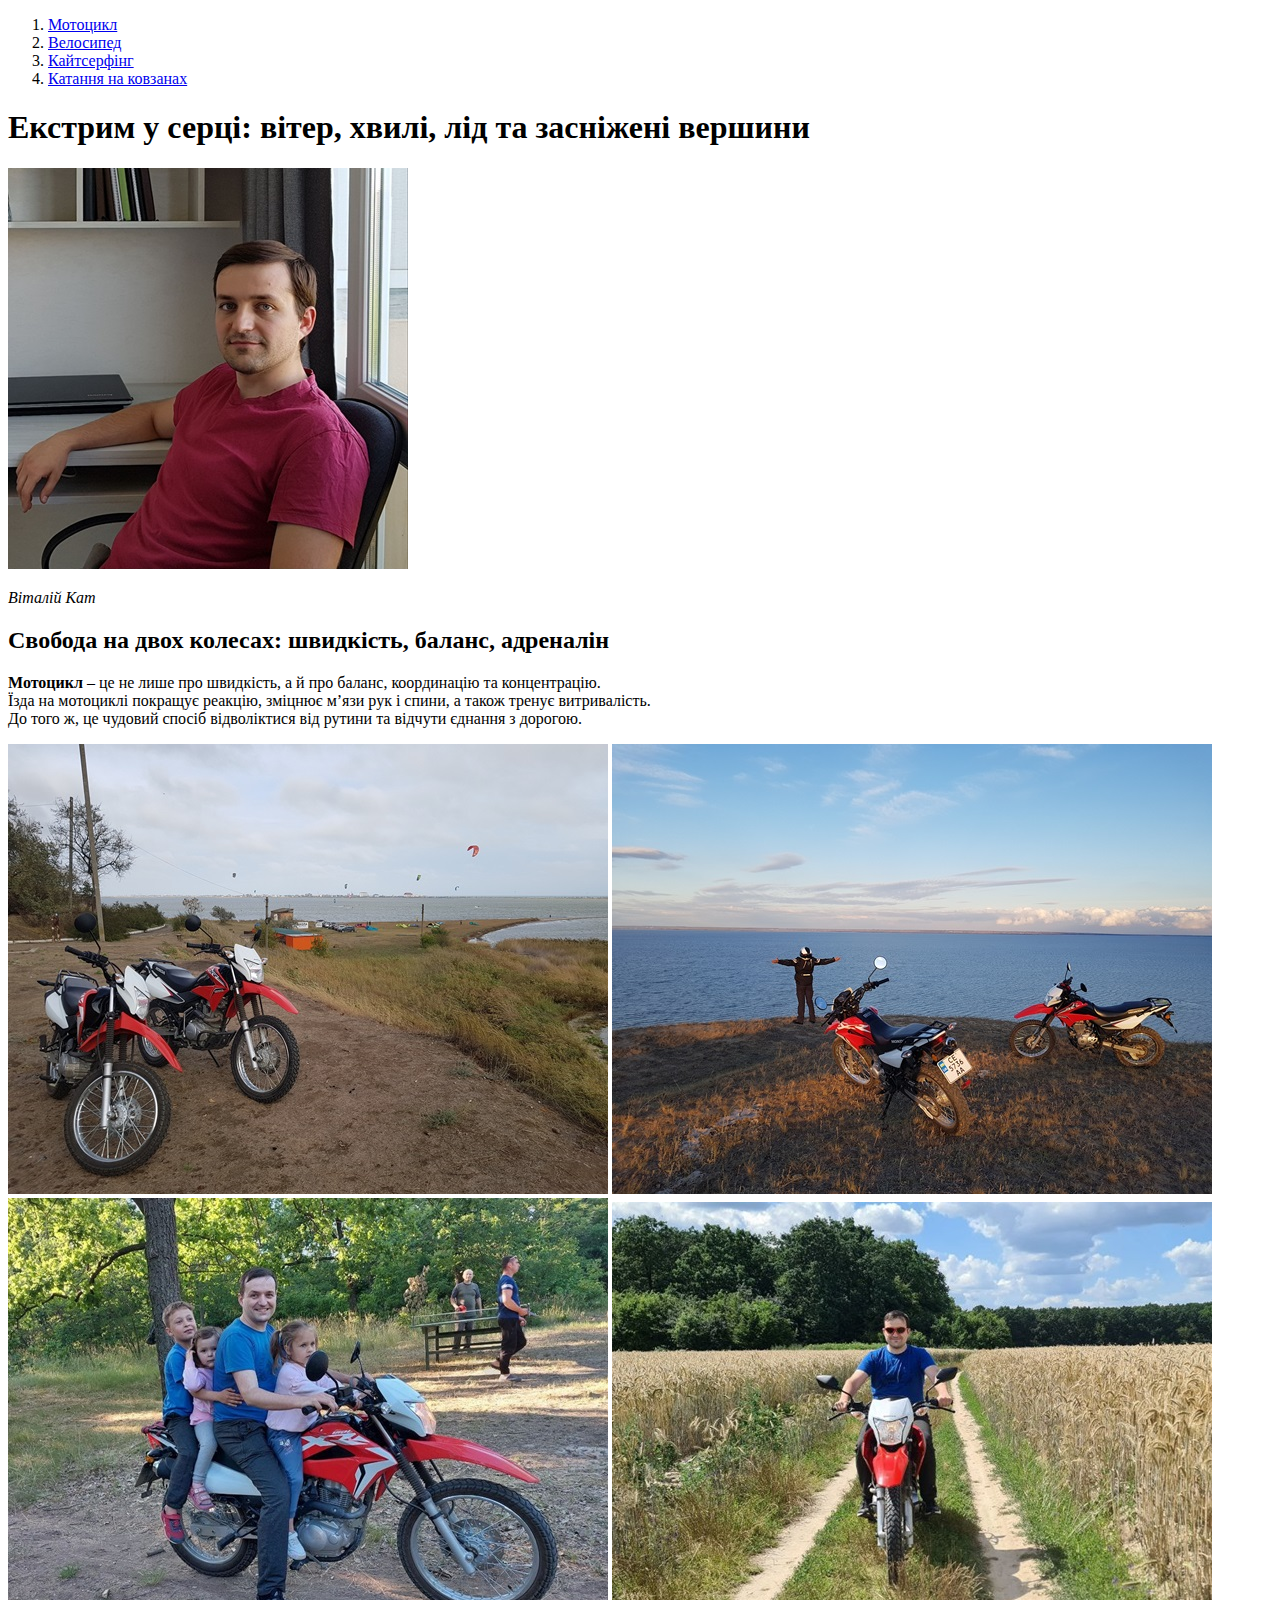
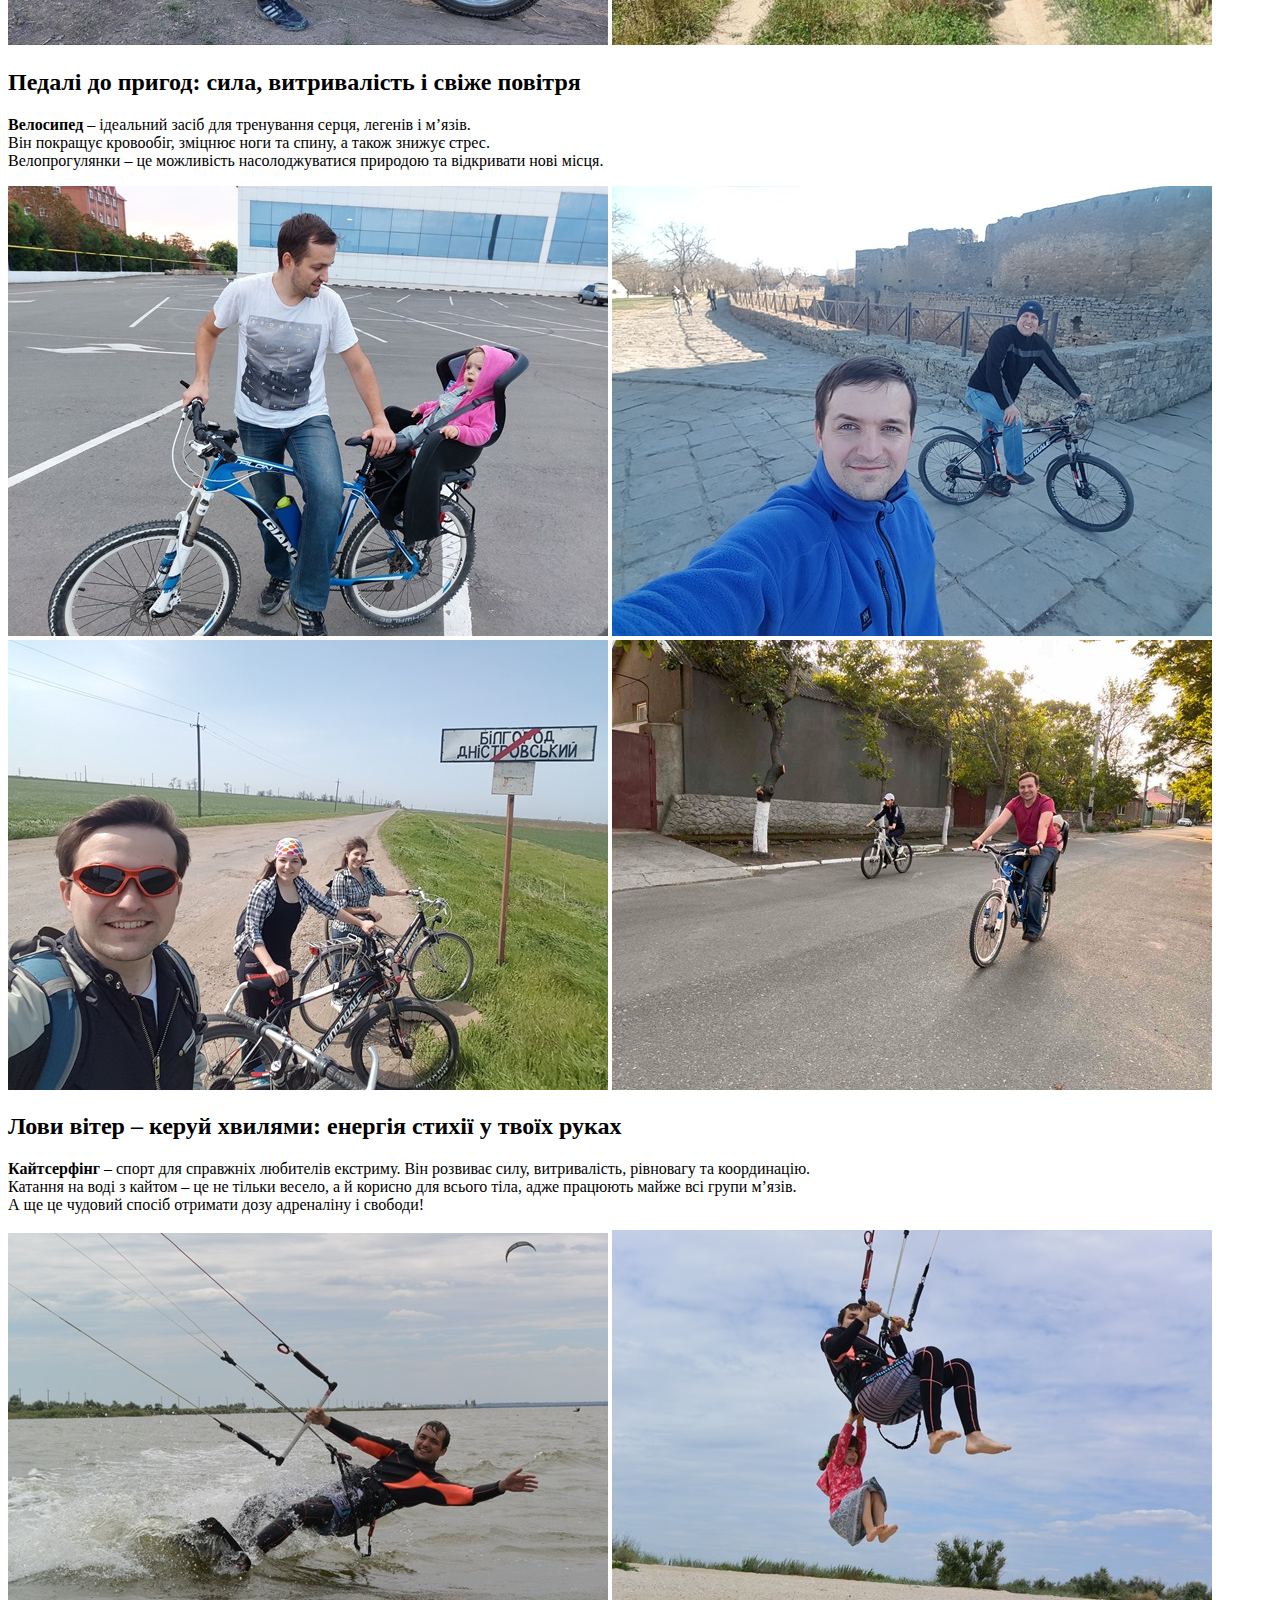
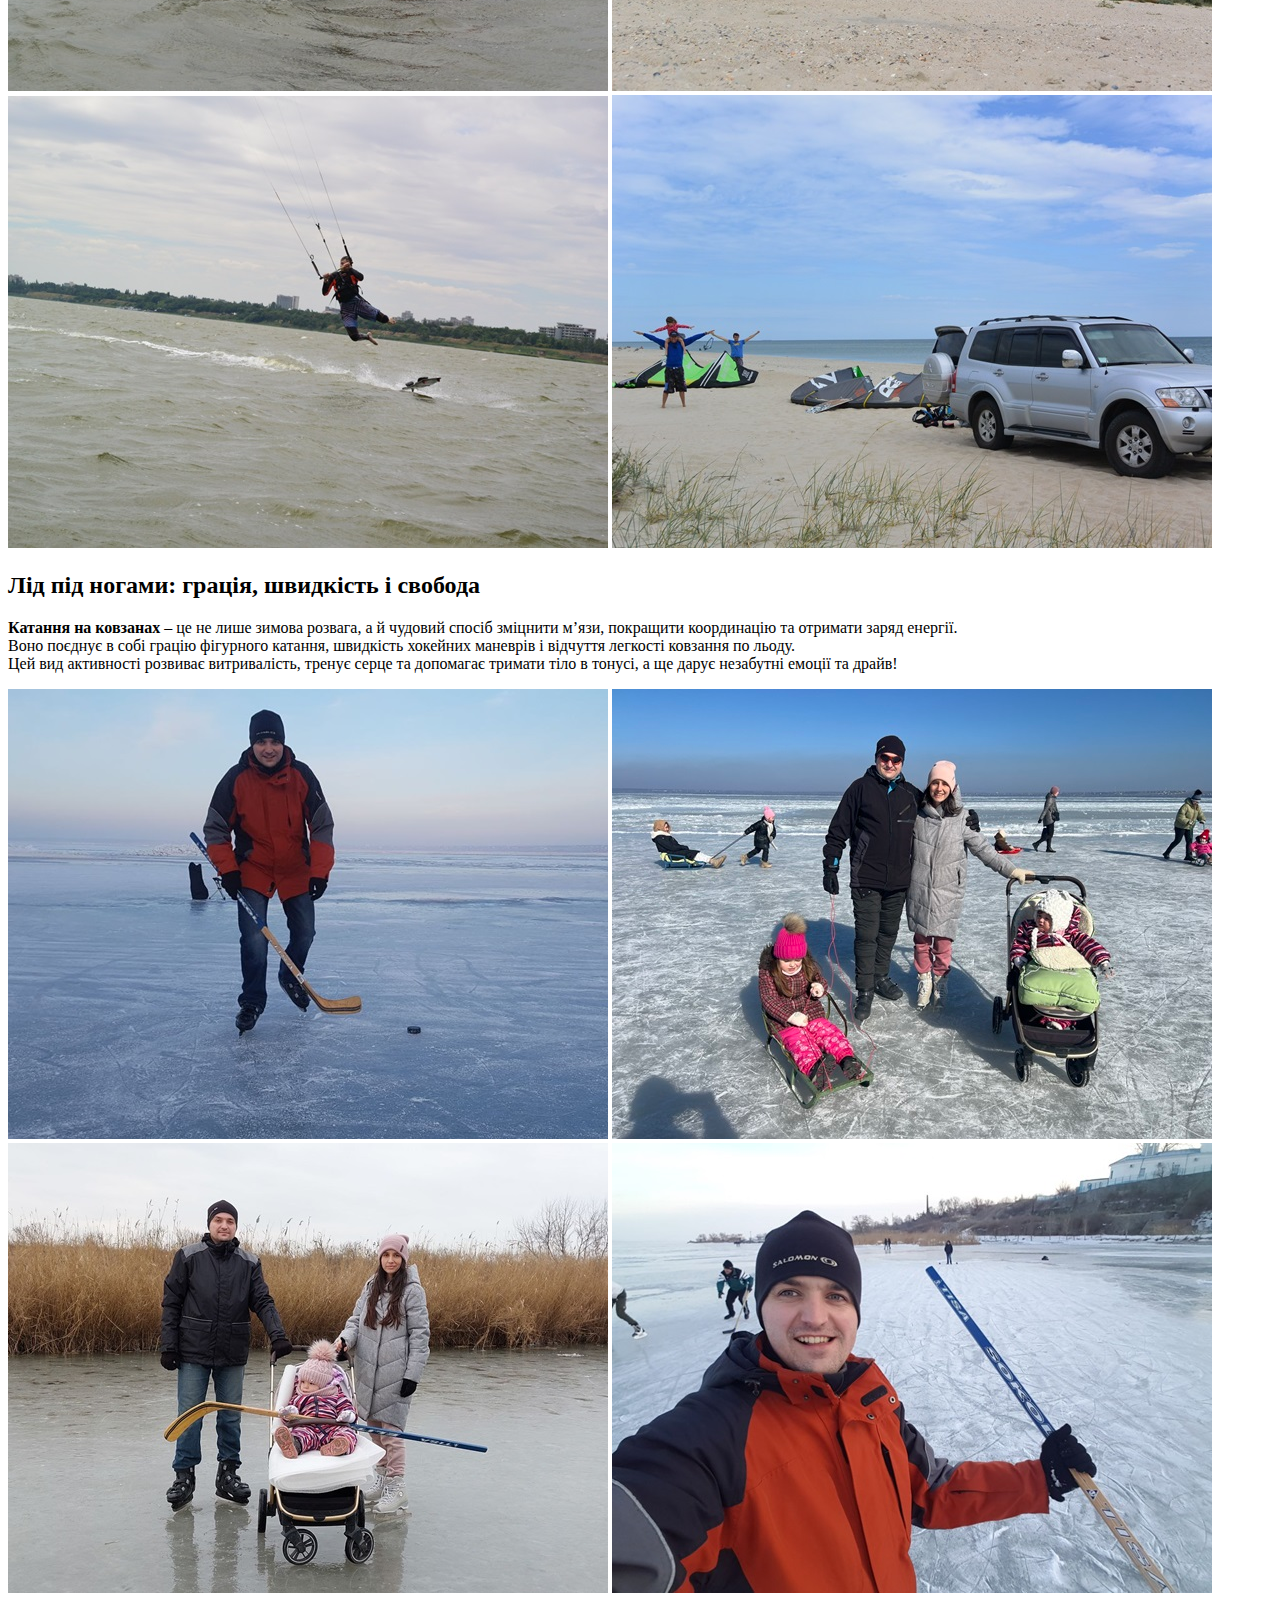
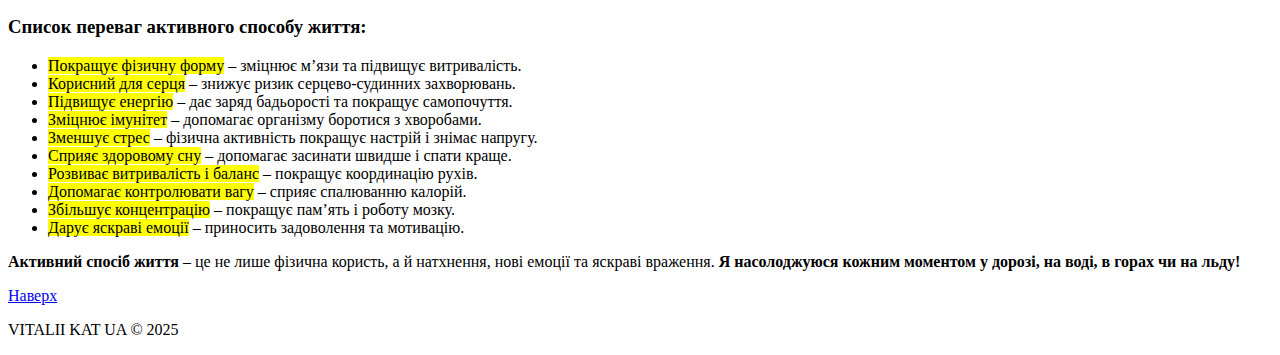
<file: lesson_02/index.html>
<!DOCTYPE html>
<html lang="uk">
<head>
    <meta charset="UTF-8">
    <meta name="viewport" content="width=device-width, initial-scale=1.0">
    <title>About me | vitalii.ua</title>
</head>
<body>
    <header id="up">
        <nav>
            <ol>
                <li><a href="#moto">Мотоцикл</a></li>
                <li><a href="#velo">Велосипед</a></li>
                <li><a href="#kite">Кайтсерфінг</a></li>
                <li><a href="#skates">Катання на ковзанах</a></li>
            </ol>
        </nav>
    </header>

    <main>
        <section>
            <h1>Екстрим у серці: вітер, хвилі, лід та засніжені вершини</h1>
            <img title="Віталій" src="img/vitalii.jpg" alt="Віталій Кат">
            <p><em>Віталій Кат</em></p>
        </section>

        <section id="moto">
            <h2>Свобода на двох колесах: швидкість, баланс, адреналін</h2>
            <p><strong>Мотоцикл</strong> – це не лише про швидкість, а й про баланс, координацію та концентрацію.<br> Їзда на мотоциклі покращує реакцію, зміцнює м’язи рук і спини, а також тренує витривалість.<br> До того ж, це чудовий спосіб відволіктися від рутини та відчути єднання з дорогою.</p>
            <div>
                <img src="img/moto-01.jpg" alt="Два мотоцикли Honda на фоні лиману">
                <img src="img/moto-02.jpg" alt="Два мотоцикла на горі, мотоциклист дивиться на лиман">
                <img src="img/moto-03.jpg" alt="Катаю дітей на мотоциклі">
                <img src="img/moto-04.jpg" alt="Катаюсь на мотоциклі полями">
            </div>
        </section>

        <section id="velo">
            <h2>Педалі до пригод: сила, витривалість і свіже повітря</h2>
            <p><strong>Велосипед</strong> – ідеальний засіб для тренування серця, легенів і м’язів.<br> Він покращує кровообіг, зміцнює ноги та спину, а також знижує стрес.<br> Велопрогулянки – це можливість насолоджуватися природою та відкривати нові місця.</p>
            <div>
                <img src="img/velo-01.jpg" alt="Катання на велосипеді з дитиною у спеціальному кріслі">
                <img src="img/velo-02.jpg" alt="Вело прогулянка до фортеці">
                <img src="img/velo-03.jpg" alt="Вело похід з друзями">
                <img src="img/velo-04.jpg" alt="Вело прогулянка сім'єю по місту">
            </div>
        </section>

        <section id="kite">
            <h2>Лови вітер – керуй хвилями: енергія стихії у твоїх руках</h2>
            <p><strong>Кайтсерфінг</strong> – спорт для справжніх любителів екстриму. Він розвиває силу, витривалість, рівновагу та координацію.<br> Катання на воді з кайтом – це не тільки весело, а й корисно для всього тіла, адже працюють майже всі групи м’язів.<br> А ще це чудовий спосіб отримати дозу адреналіну і свободи!</p>
            <div>
                <img src="img/kite-01.jpg" alt="Катання на кайті">
                <img src="img/kite-02.jpg" alt="Політ на кайті з племінницею">
                <img src="img/kite-03.jpg" alt="Невдалий, але гарний стрибок на кайті">
                <img src="img/kite-04.jpg" alt="Сімейне катання на кайті">
            </div>
        </section>

        <section id="skates">
            <h2>Лід під ногами: грація, швидкість і свобода</h2>
            <p><strong>Катання на ковзанах</strong> – це не лише зимова розвага, а й чудовий спосіб зміцнити м’язи, покращити координацію та отримати заряд енергії.<br> Воно поєднує в собі грацію фігурного катання, швидкість хокейних маневрів і відчуття легкості ковзання по льоду.<br> Цей вид активності розвиває витривалість, тренує серце та допомагає тримати тіло в тонусі, а ще дарує незабутні емоції та драйв!</p>
            <div>
                <img src="img/skates-01.jpg" alt="Катання на ковзанах з клюшкою">
                <img src="img/skates-02.jpg" alt="Сімейний вихід на лід">
                <img src="img/skates-03.jpg" alt="Сімейний вихід на лід">
                <img src="img/skates-04.jpg" alt="Катання на ковзанах з клюшкою">
            </div>
        </section>

        <section>
            <h3>Cписок переваг активного способу життя:</h3>
            <ul>
                <li><mark>Покращує фізичну форму</mark> – зміцнює м’язи та підвищує витривалість.</li>
                <li><mark>Корисний для серця</mark> – знижує ризик серцево-судинних захворювань.</li>
                <li><mark>Підвищує енергію</mark> – дає заряд бадьорості та покращує самопочуття.</li>
                <li><mark>Зміцнює імунітет</mark> – допомагає організму боротися з хворобами.</li>
                <li><mark>Зменшує стрес</mark> – фізична активність покращує настрій і знімає напругу.</li>
                <li><mark>Сприяє здоровому сну</mark> – допомагає засинати швидше і спати краще.</li>
                <li><mark>Розвиває витривалість і баланс</mark> – покращує координацію рухів.</li>
                <li><mark>Допомагає контролювати вагу</mark> – сприяє спалюванню калорій.</li>
                <li><mark>Збільшує концентрацію</mark> – покращує пам’ять і роботу мозку.</li>
                <li><mark>Дарує яскраві емоції</mark> – приносить задоволення та мотивацію.</li>
            </ul>
            <p><strong>Активний спосіб життя</strong> – це не лише фізична користь, а й натхнення, нові емоції та яскраві враження. <strong>Я насолоджуюся кожним моментом у дорозі, на воді, в горах чи на льду!</strong></p>
        </section>

        <a href="#up">Наверх</a>
    </main>
    
    <footer>
        <p>VITALII KAT UA © 2025</p>
    </footer>
    
</body>
</html>
</file>
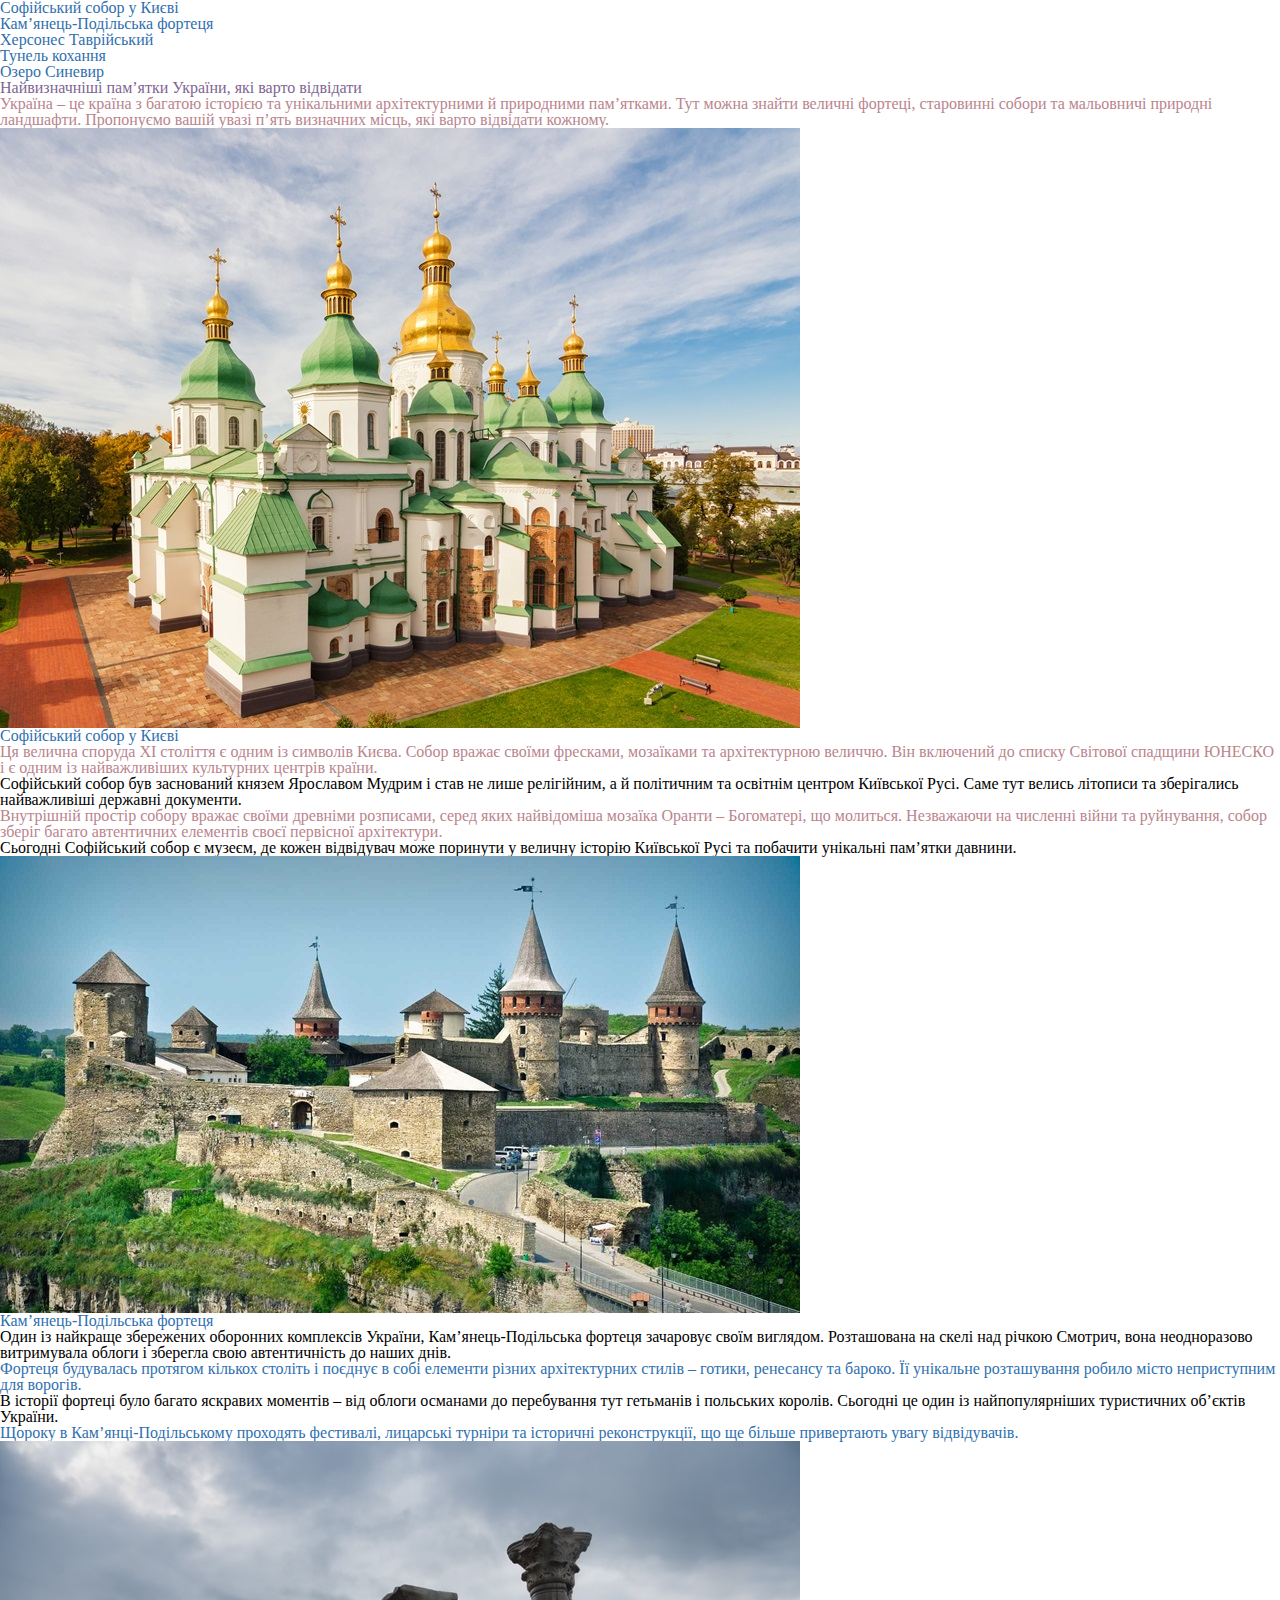
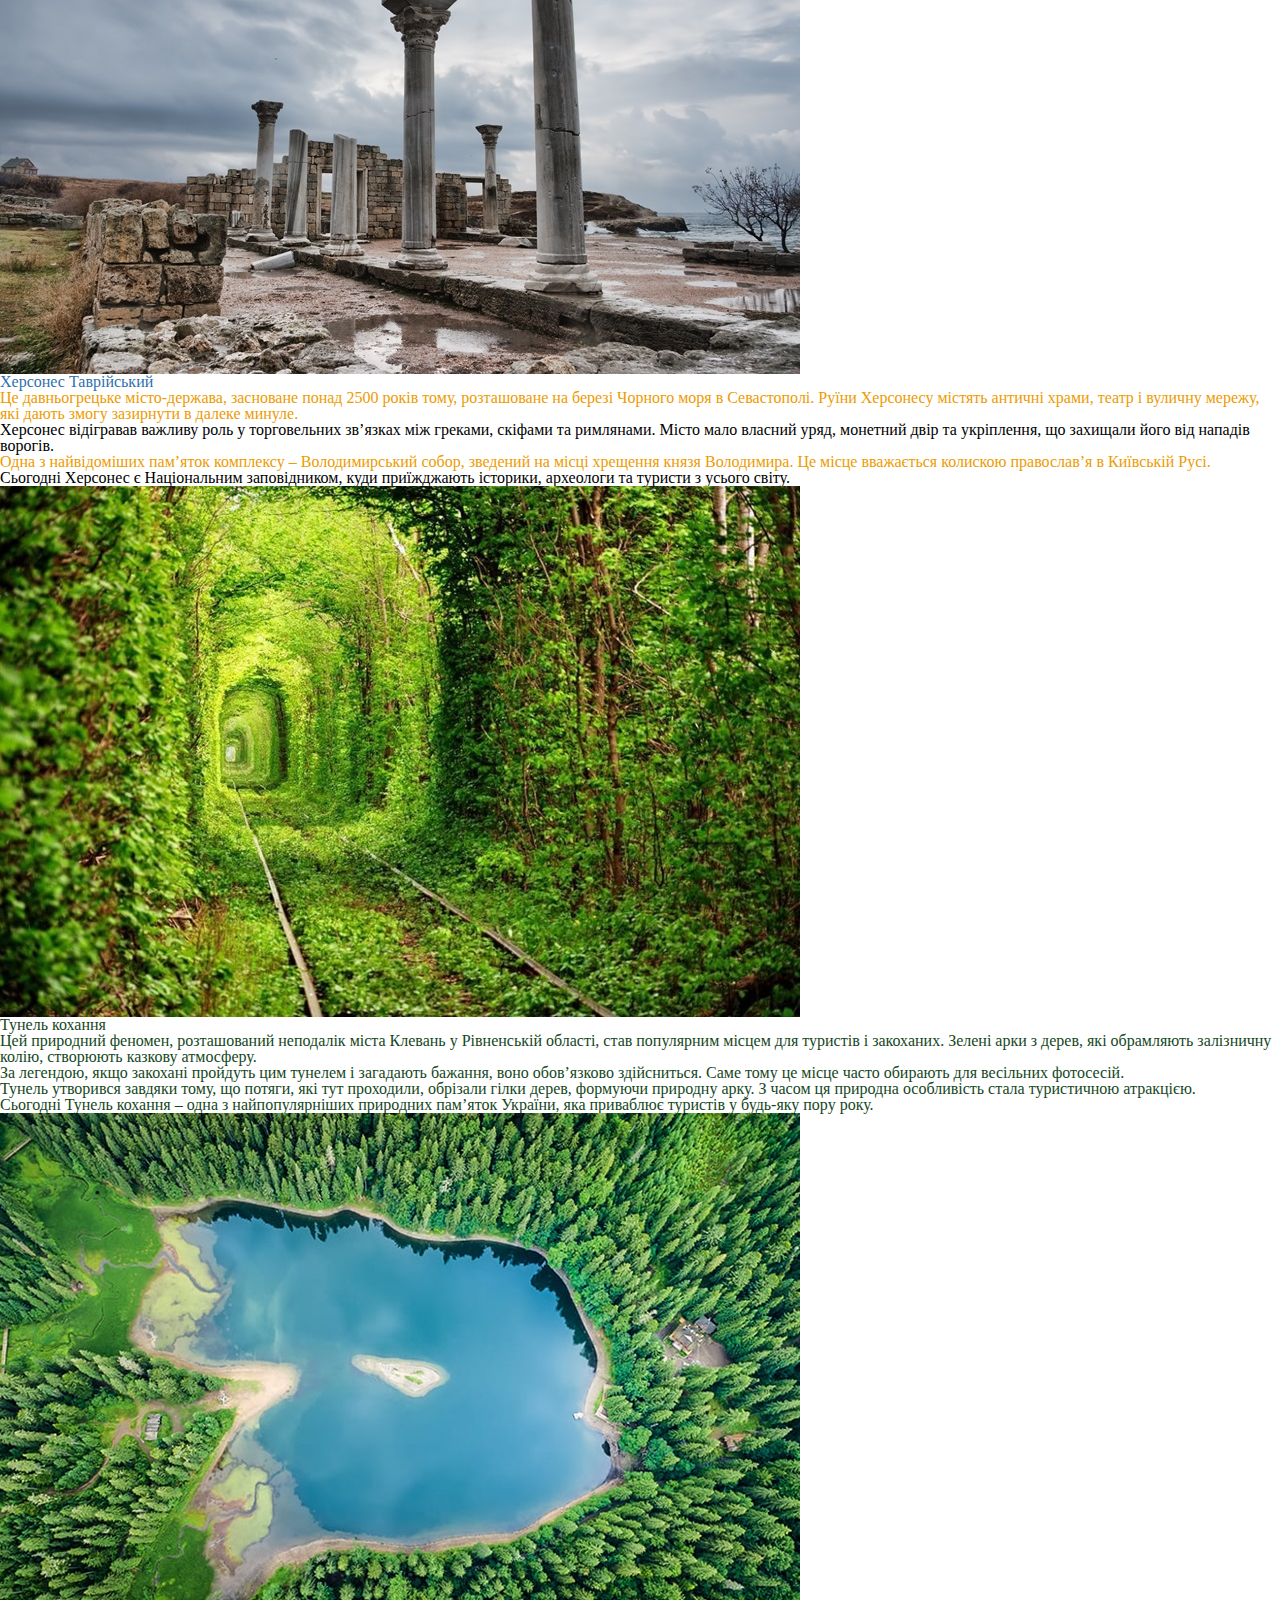
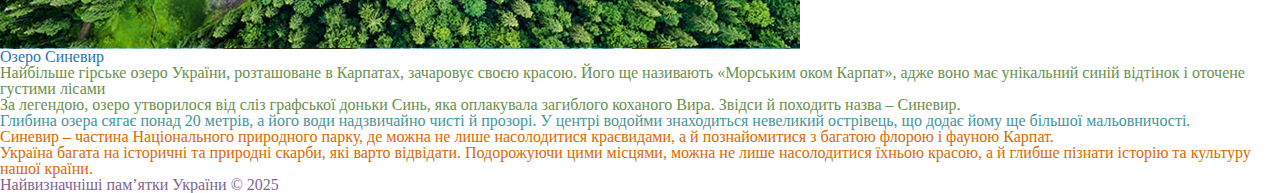
<file: lesson_03/index.html>
<!DOCTYPE html>
<html lang="uk">
<head>
    <meta charset="UTF-8">
    <meta name="viewport" content="width=device-width, initial-scale=1.0">
    <link rel="stylesheet" href="css/style.css">
    <title>Найвизначніші пам’ятки України | sight.ua</title>
</head>
<body>
    <header class="header">
        <nav class="nav">
            <ol class="menu">
                <li><a href="#cathedral" class="menu-item">Софійський собор у Києві</a></li>
                <li><a href="#castle" class="menu-item">Кам’янець-Подільська фортеця</a></li>
                <li><a href="#town" class="menu-item">Херсонес Таврійський</a></li>
                <li><a href="#tonnel" class="menu-item">Тунель кохання</a></li>
                <li><a href="#lake" class="menu-item">Озеро Синевир</a></li>
            </ol>
        </nav>
    </header>

    <main>
        <section class="title-body">
            <h1 class="main-title">Найвизначніші пам’ятки України, які варто відвідати</h1>
            <p class="main-description">Україна – це країна з багатою історією та унікальними архітектурними й природними пам’ятками. Тут можна знайти величні фортеці, старовинні собори та мальовничі природні ландшафти. Пропонуємо вашій увазі п’ять визначних місць, які варто відвідати кожному.</p>
        </section>

        <section id="cathedral">
            <div>
                <img src="img/sofijskij-sobor-u-kiyevi.jpg" alt="Софійський собор у Києві">
            </div>
            <h2>Софійський собор у Києві</h2>
            <p class="text">Ця велична споруда XI століття є одним із символів Києва. Собор вражає своїми фресками, мозаїками та архітектурною величчю. Він включений до списку Світової спадщини ЮНЕСКО і є одним із найважливіших культурних центрів країни.</p>
            <p>Софійський собор був заснований князем Ярославом Мудрим і став не лише релігійним, а й політичним та освітнім центром Київської Русі. Саме тут велись літописи та зберігались найважливіші державні документи.</p>
            <p class="text">Внутрішній простір собору вражає своїми древніми розписами, серед яких найвідоміша мозаїка Оранти – Богоматері, що молиться. Незважаючи на численні війни та руйнування, собор зберіг багато автентичних елементів своєї первісної архітектури.</p>
            <p>Сьогодні Софійський собор є музеєм, де кожен відвідувач може поринути у величну історію Київської Русі та побачити унікальні пам’ятки давнини.</p>
        </section>

        <section id="castle">
            <div>
                <img src="img/kamyanec-podilska-fortecya.jpg" alt="Кам’янець-Подільська фортеця">
            </div>
            <h2>Кам’янець-Подільська фортеця</h2>
            <p>Один із найкраще збережених оборонних комплексів України, Кам’янець-Подільська фортеця зачаровує своїм виглядом. Розташована на скелі над річкою Смотрич, вона неодноразово витримувала облоги і зберегла свою автентичність до наших днів.</p>
            <p class="castle-desc-1">Фортеця будувалась протягом кількох століть і поєднує в собі елементи різних архітектурних стилів – готики, ренесансу та бароко. Її унікальне розташування робило місто неприступним для ворогів.</p>
            <p>В історії фортеці було багато яскравих моментів – від облоги османами до перебування тут гетьманів і польських королів. Сьогодні це один із найпопулярніших туристичних об’єктів України.</p>
            <p class="castle-desc-2">Щороку в Кам’янці-Подільському проходять фестивалі, лицарські турніри та історичні реконструкції, що ще більше привертають увагу відвідувачів.</p>
        </section>

        <section id="town">
            <div>
                <img src="img/hersones-tavrijskij.jpg" alt="Херсонес Таврійський">
            </div>
            <h2>Херсонес Таврійський</h2>
            <p class="paragraph">Це давньогрецьке місто-держава, засноване понад 2500 років тому, розташоване на березі Чорного моря в Севастополі. Руїни Херсонесу містять античні храми, театр і вуличну мережу, які дають змогу зазирнути в далеке минуле.</p>
            <p>Херсонес відігравав важливу роль у торговельних зв’язках між греками, скіфами та римлянами. Місто мало власний уряд, монетний двір та укріплення, що захищали його від нападів ворогів.</p>
            <p class="paragraph">Одна з найвідоміших пам’яток комплексу – Володимирський собор, зведений на місці хрещення князя Володимира. Це місце вважається колискою православ’я в Київській Русі.</p>
            <p>Сьогодні Херсонес є Національним заповідником, куди приїжджають історики, археологи та туристи з усього світу.</p>
        </section>

        <section id="tonnel" class="tonnel-body">
            <div>
                <img src="img/tunel-kohannya.jpg" alt="Тунель кохання">
            </div>
            <h2>Тунель кохання</h2>
            <p>Цей природний феномен, розташований неподалік міста Клевань у Рівненській області, став популярним місцем для туристів і закоханих. Зелені арки з дерев, які обрамляють залізничну колію, створюють казкову атмосферу.</p>
            <p>За легендою, якщо закохані пройдуть цим тунелем і загадають бажання, воно обов’язково здійсниться. Саме тому це місце часто обирають для весільних фотосесій.</p>
            <p>Тунель утворився завдяки тому, що потяги, які тут проходили, обрізали гілки дерев, формуючи природну арку. З часом ця природна особливість стала туристичною атракцією.</p>
            <p>Сьогодні Тунель кохання – одна з найпопулярніших природних пам’яток України, яка приваблює туристів у будь-яку пору року.</p>
        </section>

        <section id="lake" class="lake-body">
            <div>
                <img src="img/ozero-sinevir.jpg" alt="Озеро Синевир">
            </div>
            <h2>Озеро Синевир</h2>
            <p>Найбільше гірське озеро України, розташоване в Карпатах, зачаровує своєю красою. Його ще називають «Морським оком Карпат», адже воно має унікальний синій відтінок і оточене густими лісами</p>
            <p class="lake-body-desc">За легендою, озеро утворилося від сліз графської доньки Синь, яка оплакувала загиблого коханого Вира. Звідси й походить назва – Синевир.</p>
            <p>Глибина озера сягає понад 20 метрів, а його води надзвичайно чисті й прозорі. У центрі водойми знаходиться невеликий острівець, що додає йому ще більшої мальовничості.</p>
            <p>Синевир – частина Національного природного парку, де можна не лише насолодитися краєвидами, а й познайомитися з багатою флорою і фауною Карпат.</p>
            <p>Україна багата на історичні та природні скарби, які варто відвідати. Подорожуючи цими місцями, можна не лише насолодитися їхньою красою, а й глибше пізнати історію та культуру нашої країни.</p>
        </section>
    </main>

    <footer>
        <p id="copiright">Найвизначніші пам’ятки України © 2025</p>
    </footer>
</body>
</html>
</file>
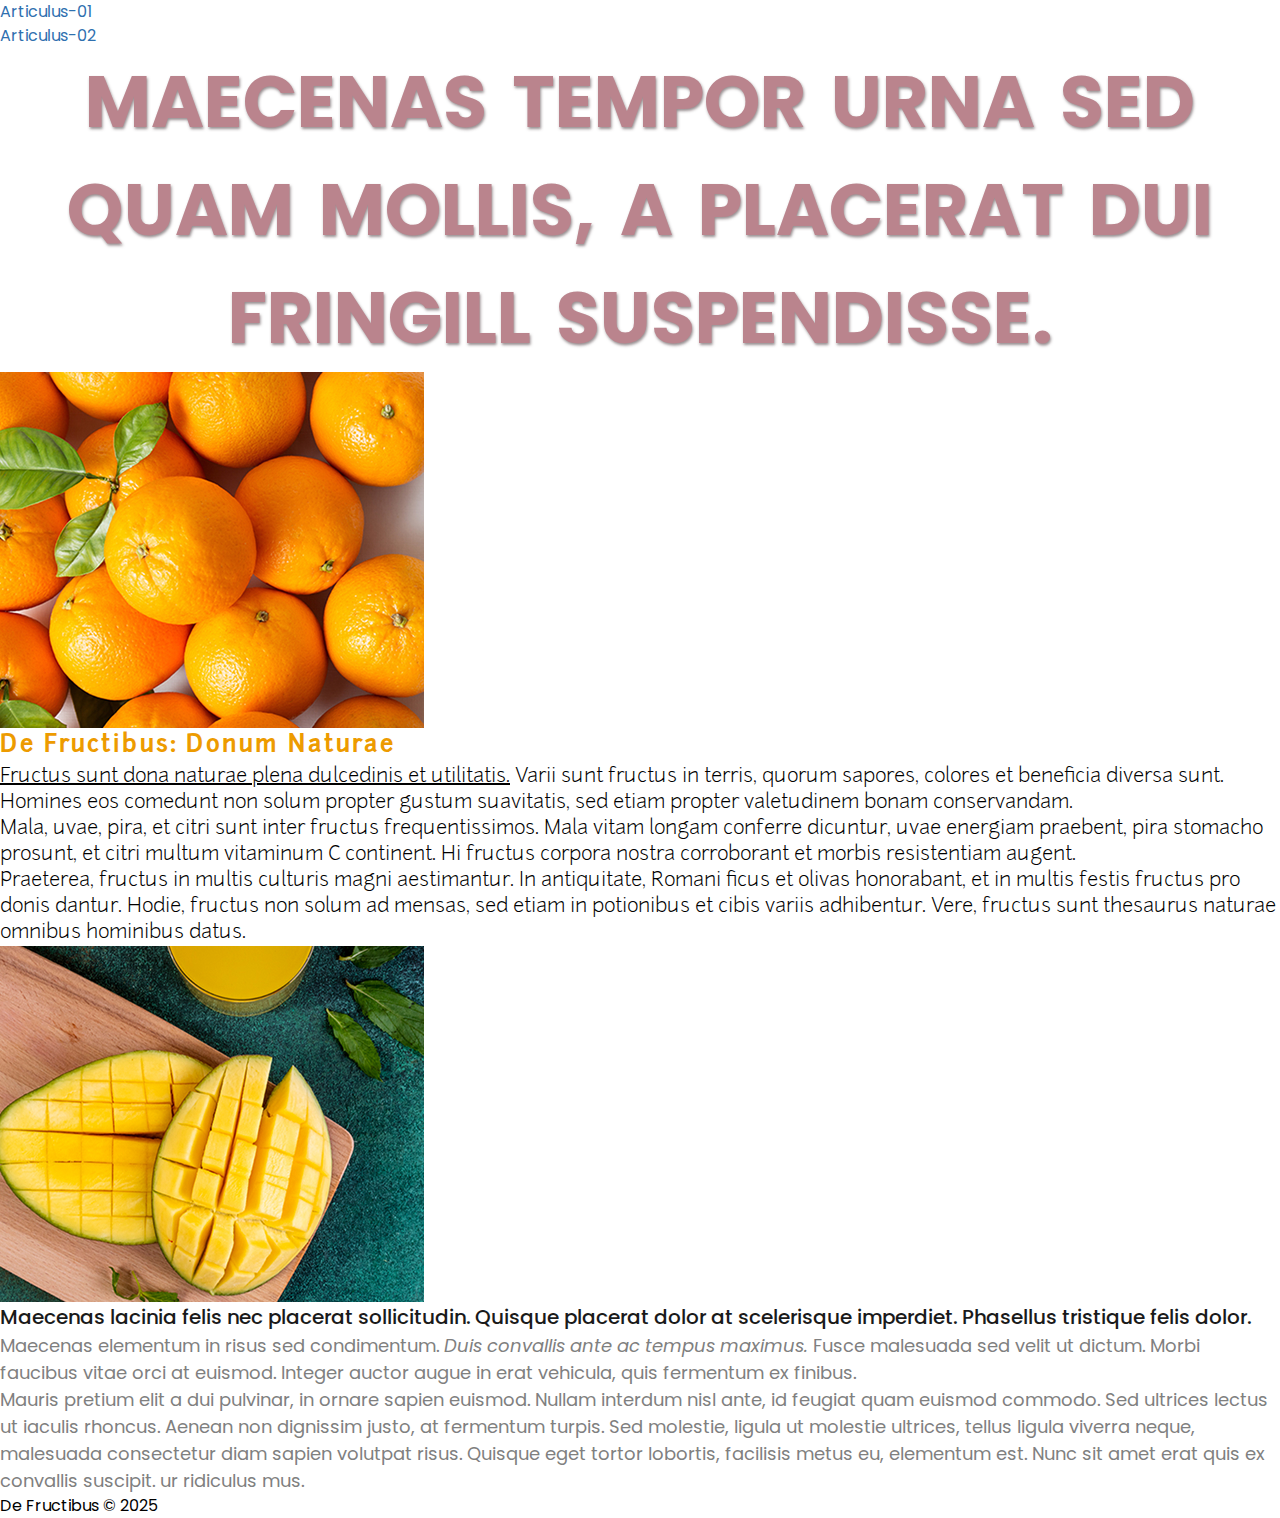
<file: lesson_04/index.html>
<!DOCTYPE html>
<html lang="la">
<head>
    <meta charset="UTF-8">
    <meta name="viewport" content="width=device-width, initial-scale=1.0">
    <link rel="stylesheet" href="css/style.css">
    <title>De Fructibus | fruit.ua</title>
</head>
<body>
    <header class="header">
        <nav class="nav">
            <ol class="menu">
                <li><a href="#article-01" class="menu-item">Articulus-01</a></li>
                <li><a href="#article-02" class="menu-item">Articulus-02</a></li>
            </ol>
        </nav>
    </header>

    <main>
        <section class="title-body">
            <h1 class="main-title">Maecenas tempor urna sed quam mollis, a placerat dui fringill Suspendisse.</h1>
        </section>

        <section id="article-01" class="article-first">
            <div>
                <img src="img/orange.jpg" alt="Citrus aurantium">
            </div>
            <h2>De Fructibus: Donum Naturae</h2>
            <p><span>Fructus sunt dona naturae plena dulcedinis et utilitatis.</span> Varii sunt fructus in terris, quorum sapores, colores et beneficia diversa sunt. Homines eos comedunt non solum propter gustum suavitatis, sed etiam propter valetudinem bonam conservandam.</p>
            <p>Mala, uvae, pira, et citri sunt inter fructus frequentissimos. Mala vitam longam conferre dicuntur, uvae energiam praebent, pira stomacho prosunt, et citri multum vitaminum C continent. Hi fructus corpora nostra corroborant et morbis resistentiam augent.</p>
            <p>Praeterea, fructus in multis culturis magni aestimantur. In antiquitate, Romani ficus et olivas honorabant, et in multis festis fructus pro donis dantur. Hodie, fructus non solum ad mensas, sed etiam in potionibus et cibis variis adhibentur. Vere, fructus sunt thesaurus naturae omnibus hominibus datus.</p>
        </section>

        <section id="article-02" class="article-second">
            <div>
                <img src="img/mango.jpg" alt="Mangifera indica">
            </div>
            <h2>Maecenas lacinia felis nec placerat sollicitudin. Quisque placerat dolor at scelerisque imperdiet. Phasellus tristique felis dolor.</h2>
            <p>Maecenas elementum in risus sed condimentum. <span>Duis convallis ante ac tempus maximus.</span> Fusce malesuada sed velit ut dictum. Morbi faucibus vitae orci at euismod. Integer auctor augue in erat vehicula, quis fermentum ex finibus.</p>
            <p>Mauris pretium elit a dui pulvinar, in ornare sapien euismod. Nullam interdum nisl ante, id feugiat quam euismod commodo. Sed ultrices lectus ut iaculis rhoncus. Aenean non dignissim justo, at fermentum turpis. Sed molestie, ligula ut molestie ultrices, tellus ligula viverra neque, malesuada consectetur diam sapien volutpat risus. Quisque eget tortor lobortis, facilisis metus eu, elementum est. Nunc sit amet erat quis ex convallis suscipit. ur ridiculus mus.</p>
        </section>
    </main>

    <footer>
        <p id="copiright">De Fructibus © 2025</p>
    </footer>
</body>
</html>
</file>
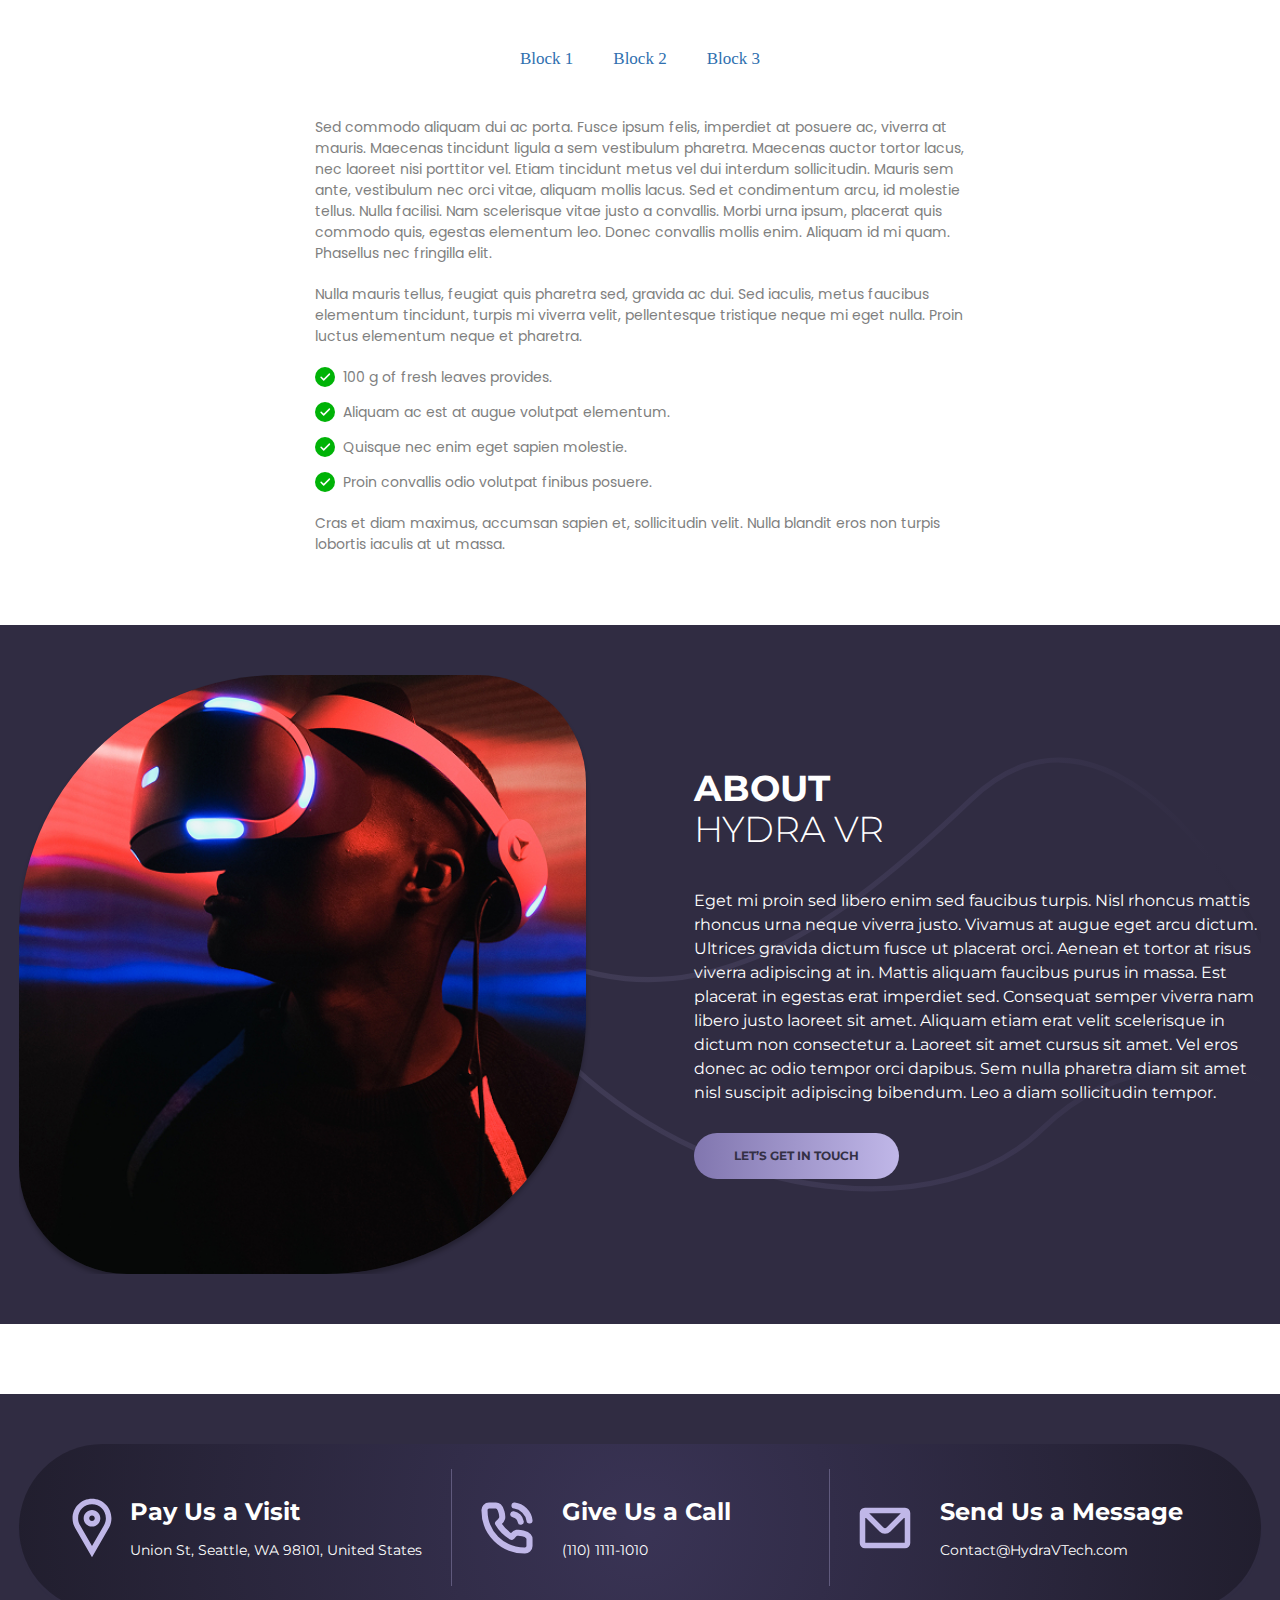
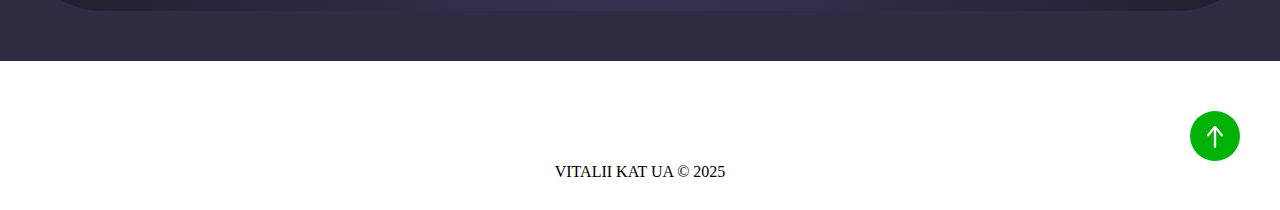
<file: lesson_06/index.html>
<!DOCTYPE html>
<html lang="en">
<head>
    <meta charset="UTF-8">
    <meta name="viewport" content="width=device-width, initial-scale=1.0">
    <link rel="stylesheet" href="css/style.css">
    <title>Lesson_06 | vitalii.ua</title>
</head>
<body>
    <div class="wrapper">
        <header id="up" class="header">
            <div class="container">
                <nav class="header-nav">
                    <ul class="header-wrap">
                        <li class="header-item"><a href="#block-01" class="header-link">Block 1</a></li>
                        <li class="header-item"><a href="#block-02" class="header-link">Block 2</a></li>
                        <li class="header-item"><a href="#block-03" class="header-link">Block 3</a></li>
                    </ul>
                </nav>
            </div>
        </header>

        <main id="up">
            <div id="block-01" class="product-description">
                <div class="container container--text">
                    <div class="product-description-wrap">
                        <p>Sed commodo aliquam dui ac porta. Fusce ipsum felis, imperdiet at posuere ac, viverra at mauris. Maecenas tincidunt ligula a sem vestibulum pharetra. Maecenas auctor tortor lacus, nec laoreet nisi porttitor vel. Etiam tincidunt metus vel dui interdum sollicitudin. Mauris sem ante, vestibulum nec orci vitae, aliquam mollis lacus. Sed et condimentum arcu, id molestie tellus. Nulla facilisi. Nam scelerisque vitae justo a convallis. Morbi urna ipsum, placerat quis commodo quis, egestas elementum leo. Donec convallis mollis enim. Aliquam id mi quam. Phasellus nec fringilla elit.</p>
                        <p>Nulla mauris tellus, feugiat quis pharetra sed, gravida ac dui. Sed iaculis, metus faucibus elementum tincidunt, turpis mi viverra velit, pellentesque tristique neque mi eget nulla. Proin luctus elementum neque et pharetra. </p>
                        <ul>
                            <li>100 g of fresh leaves provides.</li>
                            <li>Aliquam ac est at augue volutpat elementum.</li>
                            <li>Quisque nec enim eget sapien molestie.</li>
                            <li>Proin convallis odio volutpat finibus posuere.</li>
                        </ul>
                        <p>Cras et diam maximus, accumsan sapien et, sollicitudin velit. Nulla blandit eros non turpis lobortis iaculis at ut massa. </p>
                    </div>
                </div>
            </div>
            <section id="block-02" class="about">
                <div class="container">
                    <div class="about-body">
                        <div class="about-img">
                            <img src="img/pexels-shvets-production.jpg" alt="man width hydra vr">
                        </div>
                        <div class="about-content">
                            <h2 class="about-content-title">ABOUT</h2>
                            <div class="about-content-subtitle">HYDRA VR</div>
                            <p class="about-content-description">Eget mi proin sed libero enim sed faucibus turpis. Nisl rhoncus mattis rhoncus urna neque viverra justo. Vivamus at augue eget arcu dictum. Ultrices gravida dictum fusce ut placerat orci. Aenean et tortor at risus viverra adipiscing at in. Mattis aliquam faucibus purus in massa. Est placerat in egestas erat imperdiet sed. Consequat semper viverra nam libero justo laoreet sit amet. Aliquam etiam erat velit scelerisque in dictum non consectetur a. Laoreet sit amet cursus sit amet. Vel eros donec ac odio tempor orci dapibus. Sem nulla pharetra diam sit amet nisl suscipit adipiscing bibendum. Leo a diam sollicitudin tempor.</p>
                            <a href="#" class="about-content-button">LET’S GET IN TOUCH</a>
                        </div>
                    </div>
                </div>
            </section>
            <div id="block-03" class="contacts">
                <div class="container">
                    <div class="contacts-row">
                        <div class="contacts-col contacts-visit">
                            <a href="#" class="contacts-header">Pay Us a Visit</a>
                            <div class="contacts-description">Union St, Seattle, WA 98101, United States</div>
                        </div>
                        <div class="contacts-col contacts-call">
                            <a href="#" class="contacts-header">Give Us a Call</a>
                            <div class="contacts-description">(110) 1111-1010</div>
                        </div>
                        <div class="contacts-col contacts-message">
                            <a href="#" class="contacts-header">Send Us a Message</a>
                            <div class="contacts-description">Contact@HydraVTech.com</div>
                        </div>
                    </div>
                </div>
            </div>
        </main>
        
        <footer class="footer">
            <div class="button-up-wrap">
                <a href="#up" class="button-up"></a>
            </div>
            <div class="container">
                <p class="footer-copyright">VITALII KAT UA © 2025</p>
            </div>
        </footer>
    </div>
</body>
</html>
</file>
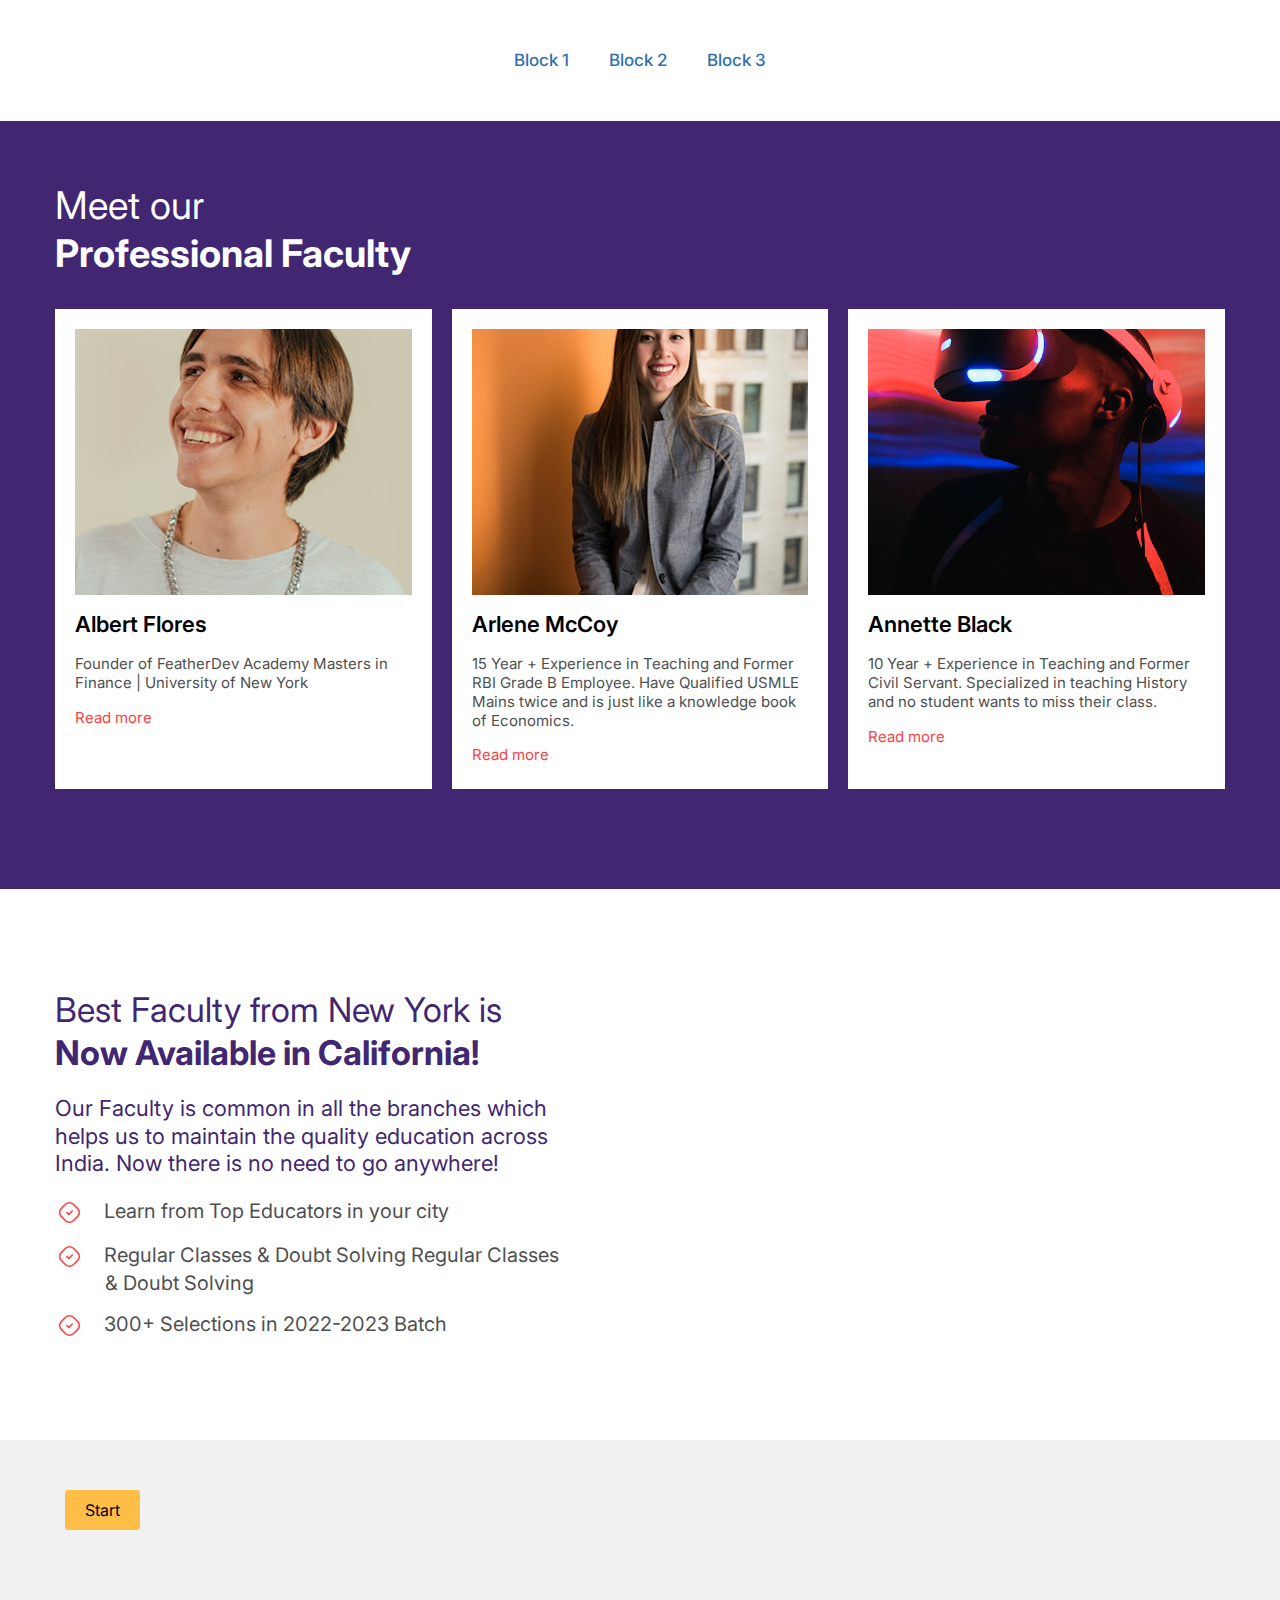
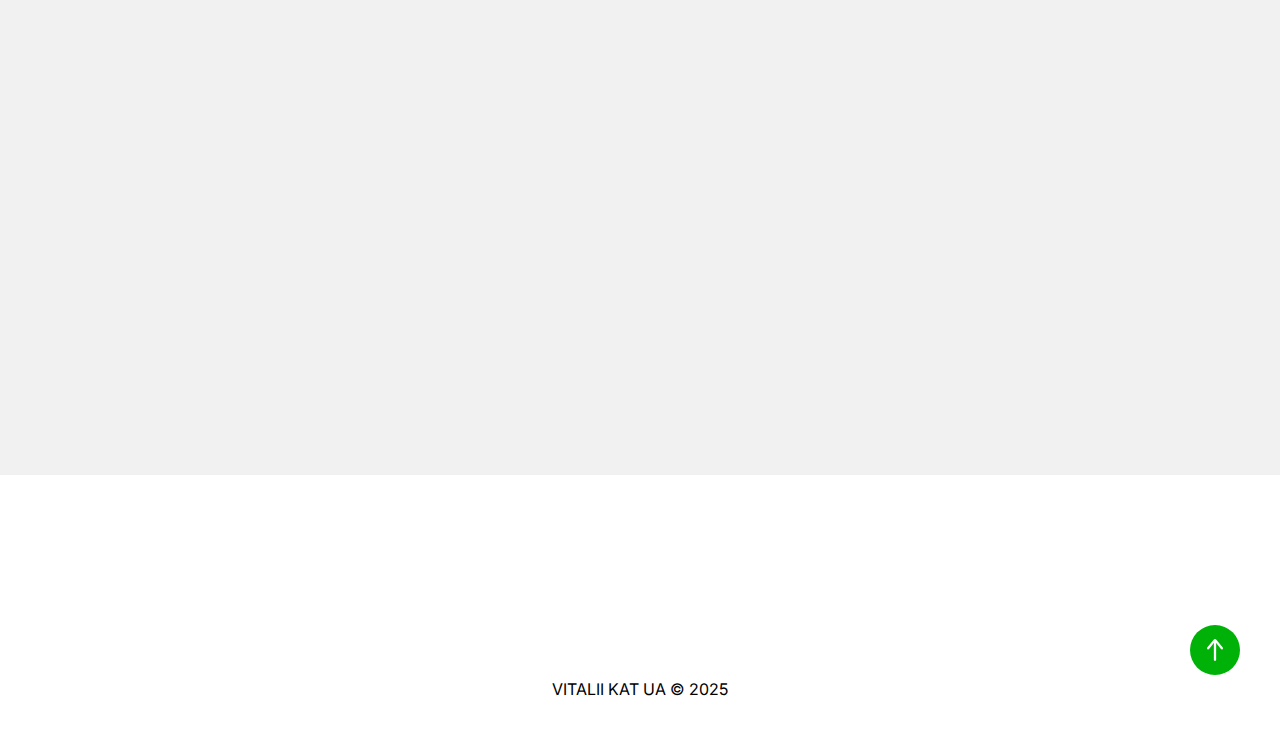
<file: lesson_07/index.html>
<!DOCTYPE html>
<html lang="en">
<head>
    <meta charset="UTF-8">
    <meta name="viewport" content="width=device-width, initial-scale=1.0">
    <link rel="stylesheet" href="css/style.css">
    <title>Lesson_07 | vitalii.ua</title>
</head>
<body>
    <div class="wrapper">
        <header id="up" class="header">
            <div class="container">
                <nav class="header-nav">
                    <ul class="header-wrap">
                        <li class="header-item"><a href="#block-01" class="header-link">Block 1</a></li>
                        <li class="header-item"><a href="#block-02" class="header-link">Block 2</a></li>
                        <li class="header-item"><a href="#block-03" class="header-link">Block 3</a></li>
                    </ul>
                </nav>
            </div>
        </header>

        <main>
            <section id="block-01" class="meet">
                <div class="container">
                    <div class="meet-row">
                        <h2 class="meet-header">Meet our<br><strong>Professional Faculty</strong></h2>
                        <div class="meet-cards row-3">
                            <div class="col-3">
                                <a href="#" class="card">
                                    <div class="card-img">
                                        <img src="img/meet-01.jpg" alt="Albert Flores">
                                    </div>
                                    <div class="card-header">Albert Flores</div>
                                    <div class="card-description">Founder of FeatherDev Academy Masters in Finance | University of New York</div>
                                    <div class="card-link">Read more</div>
                                </a>
                            </div>
                            <div class="col-3">
                                <a href="#" class="card">
                                    <div class="card-img">
                                        <img src="img/meet-02.jpg" alt="Albert Flores">
                                    </div>
                                    <div class="card-header">Arlene McCoy</div>
                                    <div class="card-description">15 Year + Experience in Teaching and Former RBI Grade B Employee. Have Qualified USMLE Mains twice and is just like a knowledge book of Economics.</div>
                                    <div class="card-link">Read more</div>
                                </a>
                            </div>
                            <div class="col-3">
                                <a href="#" class="card">
                                    <div class="card-img">
                                        <img src="img/meet-04.jpg" alt="Albert Flores">
                                    </div>
                                    <div class="card-header">Annette Black</div>
                                    <div class="card-description">10 Year + Experience in Teaching and Former Civil Servant. Specialized in teaching History and no student wants to miss their class.</div>
                                    <div class="card-link">Read more</div>
                                </a>
                            </div>
                            
                        </div>
                    </div>
                </div>
            </section>
            <section id="block-02" class="faculty">
                <div class="container">
                    <div class="faculty-content">
                        <h2>Best Faculty from New York is<br><strong>Now Available in California!</strong></h2>
                        <p>Our Faculty is common in all the branches which helps us to maintain the quality education across India. Now there is no need to go anywhere!</p>
                        <ul>
                            <li>Learn from Top Educators in your city</li>
                            <li>Regular Classes & Doubt Solving Regular Classes & Doubt Solving</li>
                            <li>300+ Selections in 2022-2023 Batch</li>
                        </ul>
                    </div>
                </div>
            </section>
            <div id="block-03" class="game">
                <div class="container">
                    <div class="game-wrap">
                        <div class="game-item">Start</div>
                        <div class="game-item"></div>
                        <div class="game-item"></div>
                        <div class="game-item"></div>
                        <div class="game-item"></div>
                        <div class="game-item"></div>
                        <div class="game-item"></div>
                        <div class="game-item"></div>
                        <div class="game-item">You Win</div>
                    </div>
                </div>
            </div>
        </main>
        
        <footer class="footer">
            <div class="button-up-wrap">
                <a href="#up" class="button-up"></a>
            </div>
            <div class="container">
                <p class="footer-copyright">VITALII KAT UA © 2025</p>
            </div>
        </footer>
    </div>
</body>
</html>
</file>
<file: lesson_06/css/style.css>
@import url('https://fonts.googleapis.com/css2?family=Poppins:ital,wght@0,400;0,500;0,600;0,700;1,400;1,700&display=swap');
@import url('https://fonts.googleapis.com/css2?family=Montserrat:ital,wght@0,100..900;1,100..900&display=swap');
@import url(reset.css);

.wrapper {
    overflow: clip;
    min-height: 100%;
}

.container {
    max-width: 1272px;
    margin: 0 auto;
    padding: 0 15px;
}

.container--text {
    max-width: 680px;
}

.header-nav {
    padding: 50px 0;
}

.header-wrap {
    text-align: center;
    font-size: 0;
}

.header-wrap .header-item {
    display: inline-block;
}

.header-wrap li + li {
    margin-left: 40px;
}

.header-item a {
    font-size: 17px;
    font-weight: 500;
    color: #2f70af;
}

.button-up-wrap {
    text-align: right;
}

.button-up {
    margin-right: 40px;
    color: #fff;
    border-radius: 50%;
    width: 50px;
    height: 50px;
    background-color: #00B207;
    background-image: url("../img/icons/arrow-up.svg");
    background-repeat: no-repeat;
    background-position: center;
    background-size: 16px;
}

.footer {
    padding: 50px 0 30px 0;
}

.footer-copyright {
    text-transform: uppercase;
    text-align: center;
}

/* =======Sections========== */

.product-description {
    margin-bottom: 70px;
    font-family: "Poppins", sans-serif;
    font-size: 14px;
    line-height: 1.5;
    color: #808080;
}

.product-description-wrap p + p {
    margin-top: 20px;
}

.product-description-wrap ul + p {
    margin-top: 20px;
}

.product-description-wrap p + ul {
    margin-top: 20px;
}

.product-description-wrap ul li + li {
    margin-top: 14px;
}

.product-description-wrap ul li {
    background: url("../img/icons/check.svg") 0 0 / 20px no-repeat;
    padding-left: 28px;
    min-height: 20px;
}

/* ===============Section-02================ */
.about {
    margin-bottom: 70px;
    padding: 50px 0;
    background-color: #302C42;
    font-family: "Montserrat", sans-serif;
    color: #fff;
}

.about-body {
    font-size: 0;
    background: url("../img/vector.svg") center / contain no-repeat;
}

.about-img {
    display: inline-block;
    width: 50%;
    overflow: hidden;
    padding-right: 54px;
    vertical-align: middle;
}

.about-img img {
    border-radius: 46% 19.1% 46% 19.1% / 43.1% 18% 43.1% 18%;
    box-shadow: 0px 4px 4px rgba(0, 0, 0, 0.25);
    width: 100%;
    height: 100%;
}

.about-content {
    display: inline-block;
    width: 50%;
    padding-left: 54px;
    vertical-align: middle;
}

.about-content-title {
    margin-bottom: 5px;
    font-size: 36px;
    font-weight: 700;
    text-transform: uppercase;
}

.about-content-subtitle {
    margin-bottom: 42px;
    font-size: 36px;
    font-weight: 300;
    text-transform: uppercase;
}

.about-content-description {
    margin-bottom: 28px;
    font-size: 16px;
    line-height: 1.5;
}

.about-content-button {
    padding: 17px 40px;
    font-size: 12px;
    font-weight: 700;
    border-radius: 40px;
    background: linear-gradient(90deg, #8176AF 0%, #C0B7E8 100%);
    color: #343045;
}

/* ===============Section-03=============== */
.contacts {
    padding: 50px 0;
    background-color: #302C42;
    font-family: "Montserrat", sans-serif;
    line-height: 1.5;
    color: #fff;
}

.contacts-row {
    padding: 25px 53px;
    font-size: 0;
    background: radial-gradient(circle, rgba(58, 52, 86, 0.95) 0%, #211E2E 100%);
    border-radius: 90px;
    box-shadow: 0px 4px 4px 0px rgba(192, 183, 232, 0.01);
}

.contacts-row div + div {
    border-left: 1px solid rgba(192, 183, 232, 0.33);
}

.contacts-col {
    width: 33.333%;
    padding-top: 25px;
    padding-bottom: 25px;
    padding-right: 20px;
    display: inline-block;
    font-size: 14px;
    vertical-align: middle;
    overflow: hidden;
    min-height: 60px;
}


.contacts-header {
    margin-bottom: 10px;
    font-size: 24px;
    font-weight: 700;
}

.contacts-visit {
    padding-left: 58px;
    background: url("../img/icons/location.svg") 0 center / 40px no-repeat;
}

.contacts-call {
    padding-left: 110px;
    padding-right: 25px;
    background: url("../img/icons/phone-call.svg") 25px center / 60px no-repeat;
}

.contacts-message {
    padding-left: 110px;
    background: url("../img/icons/mail.svg") 25px center / 60px no-repeat;
}
</file>
<file: lesson_03/css/style.css>
@import url(reset.css);

.menu .menu-item {
    color: #2f70af;
}

.main-title {
    color: #806592;
}

h2 {
    color: #2f70af;
}

.title-body p {
    color: #ba848d;
}

p.text {
    color: #ba848d;
}

.castle-desc-1, .castle-desc-2 {
    color: #2f70af;
}

#copiright {
    color: #806592;
}

[class*="par"] {
    color: #ed9b00;
}

.tonnel-body * {
    color: #15471d;
}

.lake-body > p {
    color: #68904e;
}

.lake-body-desc ~ p {
    color: #da6900;
}

.lake-body-desc + p {
    color: #469598;
}
</file>
<file: lesson_04/css/style.css>
@import url('https://fonts.googleapis.com/css2?family=Poppins:ital,wght@0,400;0,500;0,600;0,700;1,400&display=swap');
@import url(fonts.css);
@import url(reset.css);

body {
    font-family: "Poppins", sans-serif;
    line-height: 1.5;
}

.menu .menu-item {
    color: #2f70af;
}

.main-title {
    font-size: 72px;
    font-weight: 700;
    text-transform: uppercase;
    word-spacing: 10px;
    color: #ba848d;
    text-align: center;
    text-shadow: 1px 2px 3px rgba(55, 36, 40, 0.519);
}

.article-first {
    font-family: "Junction", sans-serif;
}

.article-first h2 {
    font-size: 24px;
    font-weight: 700;
    letter-spacing: 2px;
    color: #ed9b00;;
}

.article-first p {
    font-size: 20px;
    font-weight: 300;
    line-height: 1.3;
}

.article-first p span {
    text-decoration: underline;
}

.article-second h2 {
    font-size: 20px;
    font-weight: 500;
    color: #1A1A1A;
}

.article-second p {
    font-size: 18px;
    color: #808080;
}

.article-second p span {
    font-style: italic;
}
</file>
<file: lesson_07/css/style.css>
@import url('https://fonts.googleapis.com/css2?family=Inter:ital,opsz,wght@0,14..32,100..900;1,14..32,100..900&display=swap');
@import url(reset.css);

body {
    font-family: "Inter", sans-serif;
    line-height: 1.26;
}

.wrapper {
    overflow: clip;
    min-height: 100%;
}

.container {
    max-width: 1200px;
    margin: 0 auto;
    padding: 0 15px;
}

.container--text {
    max-width: 680px;
}

.header-nav {
    padding: 50px 0;
}

.header-wrap {
    text-align: center;
    font-size: 0;
}

.header-wrap .header-item {
    display: inline-block;
}

.header-wrap li + li {
    margin-left: 40px;
}

.header-item a {
    font-size: 17px;
    font-weight: 500;
    color: #2f70af;
}

.header-item:hover .header-link {
    text-decoration: underline;
}

.button-up-wrap {
    text-align: right;
}

.button-up {
    margin-right: 40px;
    color: #fff;
    border-radius: 50%;
    width: 50px;
    height: 50px;
    background-color: #00B207;
    background-image: url("../img/icons/arrow-up.svg");
    background-repeat: no-repeat;
    background-position: center;
    background-size: 16px;
}

.footer {
    padding: 50px 0 30px 0;
}

.footer-copyright {
    text-transform: uppercase;
    text-align: center;
}

/* =======Sections========== */

.meet {
    padding: 61px 0 100px 0;
    background-color: #412672;
    margin-bottom: 100px;
}

.meet-header {
    font-size: 38px;
    color: #fff;
}

.meet-header:not(:last-child) {
    margin-bottom: 31px;
}

/* =========Grid========== */

.row-3 {
    margin: 0 -10px -20px;
}

.col-3 {
    display: inline-block;
    padding: 0 10px 20px;
    width: 33.33%;
    vertical-align: top;
}

/* ==================== */

.meet-cards {
    font-size: 0;
}

.card {
    background-color: #fff;
    padding: 20px;
    font-size: 15px;
    min-height: 480px;
}

.card:hover {
    background-color: #FFBE48;
}

.card > div:not(:last-child) {
    margin-bottom: 16px;
}

.card-img {
    height: 266px;
    overflow: hidden;
}

.card-img img {
    width: 100%;
    height: 100%;
    object-fit: cover;
}

.card-header {
    font-size: 22px;
    font-weight: 600;
}

.card-description {
    color: #4F4F4F;
}

.card-link {
    color: #FE3F3F;
}

/* ================= */
.faculty {
    margin-bottom: 100px;
}

.faculty-content {
    max-width: 518px;
    color: #412672;
}

.faculty-content > *:not(:last-child) {
    margin-bottom: 20px;
}

.faculty-content h2 {
    font-size: 34px;
}

.faculty-content p {
    font-size: 22px;
}

.faculty-content ul {
    font-size: 20px;
    color: #4F4F4F;
}

.faculty-content ul li:not(:last-child) {
    margin-bottom: 15px;
}

.faculty-content ul li{
    padding-left: 50px;
}

.faculty-content ul li::before{
    content: "";
    width: 29px;
    height: 29px;
    margin-right: 20px;
    margin-left: -50px;
    display: inline-block;
    vertical-align: middle;
    background: url("../img/icons/checking.svg");
}

/* ==========Game============ */

.game {
    min-height: 500px;
    margin-bottom: 100px;
    background-color: #f1f1f1;
    padding: 50px;
}

.game-wrap {
    font-size: 0;
}

.game-item:not(:first-child) {
    visibility: hidden;
}

.game-wrap > div:hover + div {
    visibility: visible;
}

.game-wrap > div:hover {
    visibility: visible;
}

.game-item:first-child {
    display: inline-block;
    font-size: 16px;
    padding: 10px 20px;
    background-color: #FFBE48;
    border-radius: 3px;
}

.game-item:nth-child(2) {
    width: 10px;
    height: 100px;
    background-color: #FE3F3F;
    margin-left: 30px;
}

.game-item:nth-child(3) {
    width: 200px;
    height: 20px;
    background-color: #2f1d66;
    margin-left: 30px;
}

.game-item:nth-child(4) {
    width: 13px;
    height: 150px;
    background-color: #97c119;
    margin-left: 217px;
}

.game-item:nth-child(5) {
    width: 233px;
    height: 22px;
    background-color: #0b8ba4;
    margin-left: 217px;
}

.game-item:nth-child(6) {
    width: 10px;
    height: 50px;
    background-color: #c70a7b;
    margin-left: 440px;
}

.game-item:nth-child(7) {
    width: 150px;
    height: 15px;
    background-color: #309b7b;
    margin-left: 440px;
}

.game-item:nth-child(8) {
    width: 10px;
    height: 55px;
    background-color: #307f9b;
    margin-left: 580px;
}

.game-item:last-child {
    width: 150px;
    margin-left: 514px;
    padding: 30px;
    font-size: 18px;
    font-weight: 600;
    text-transform: uppercase;
    text-align: center;
    border-radius: 3px;
    background-color: #FFBE48;
}
</file>
